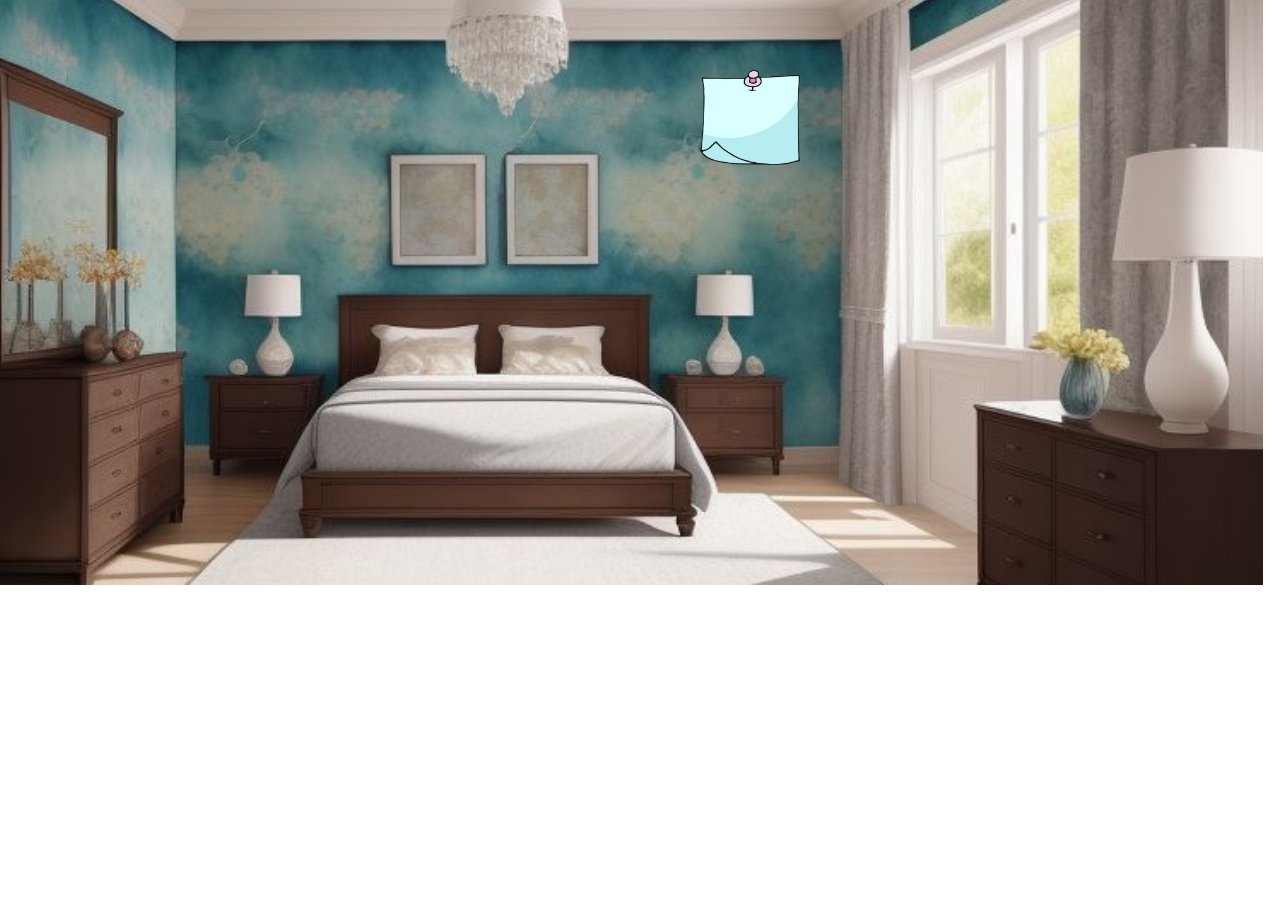
<file: index.html>
<!DOCTYPE html>
<html lang="en">
<head>
    <meta charset="UTF-8">
    <meta name="viewport" content="width=device-width, initial-scale=1.0">
    <title>Bedroom</title>
    <script src="./bedroom-1/bedroom.js" defer></script>
    <link rel="stylesheet" type="text/css" href="./bedroom-1/bedroom.css">
    <link rel="icon" type="image/x-icon" href="./bedroom-1/Logo.png">
</head>
<body>
    <img src="./bedroom-1/bed_room.jpg" id="background">
    <div id="note-container">
        <button onclick="note()"><img src="./bedroom-1/note.png" id="note"></button>
        <div id="p1" class="p-content">
            <button class="close-btn" onclick="closeNote()">X</button>
            <p>Welcome to the Online Clue Game!<br>
            Objective:<br>
            Uncover the identity of the thief among four suspects.<br>
            Gameplay:<br>
            Navigate through the rooms in order: Starting from the top left corner, proceed to the bottom right corner, visiting three rooms in total.<br>
            Gather clues: In each room, you will find a clue that you must memorize.<br>
            Solve the mystery: Once you have all three clues, proceed to the final interrogation room to identify the thief.<br><br>
            </p>
        </div>
        <div id="p2" class="p-content">
            <button class="close-btn" onclick="closeNote()">X</button>
            <p>
            Story:<br>
            In the heart of the bustling city, a daring heist has taken place! A priceless artifact has stolen from the Oakhaven Manor!<br>
            You have been summoned to unravel the mystery. Your mission is to navigate through the many rooms of the manor,  figure out the hidden clues , and expose the thief.<br>
            Embark on your quest, detectives! The fate of Oakhaven Manor's legacy rests in your hands.
            </p>
        </div>
    </div>
    <center><button id="homepage" onclick="window.location.href='/homepage/homepage.html'">Go to homepage</button></center>
</body>
</html>
</file>
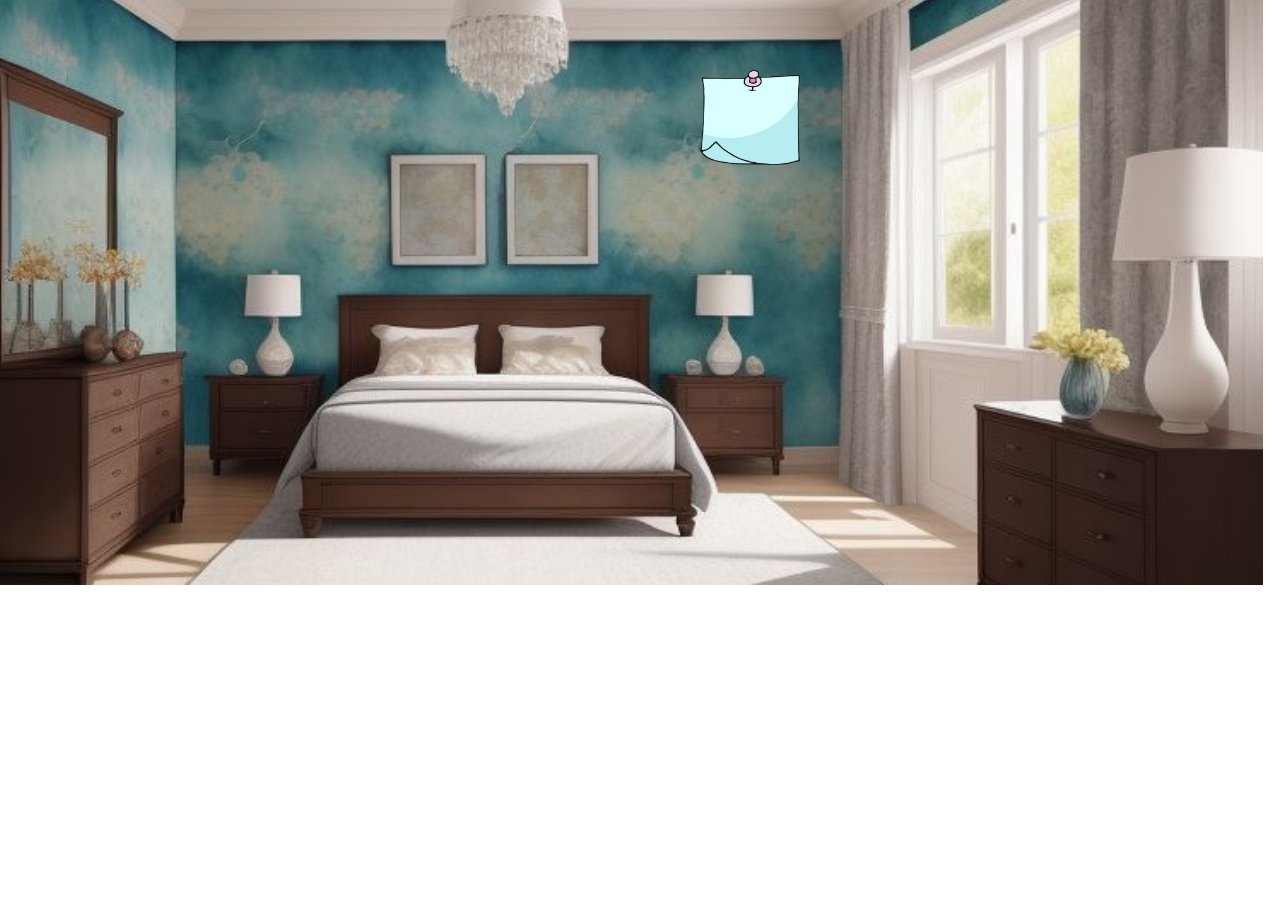
<file: bedroom-1/bedroom.html>
<!DOCTYPE html>
<html lang="en">
<head>
    <meta charset="UTF-8">
    <meta name="viewport" content="width=device-width, initial-scale=1.0">
    <title>Bedroom</title>
    <script src="bedroom.js"></script>
    <link rel="stylesheet" type="text/css" href="bedroom.css">
</head>
<body>
    <img src="bed_room.jpg" id="background">
    <div id="note-container">
        <button onclick="note()"><img src="note.png" id="note"></button>
    </div>

</body>
</html>
</file>
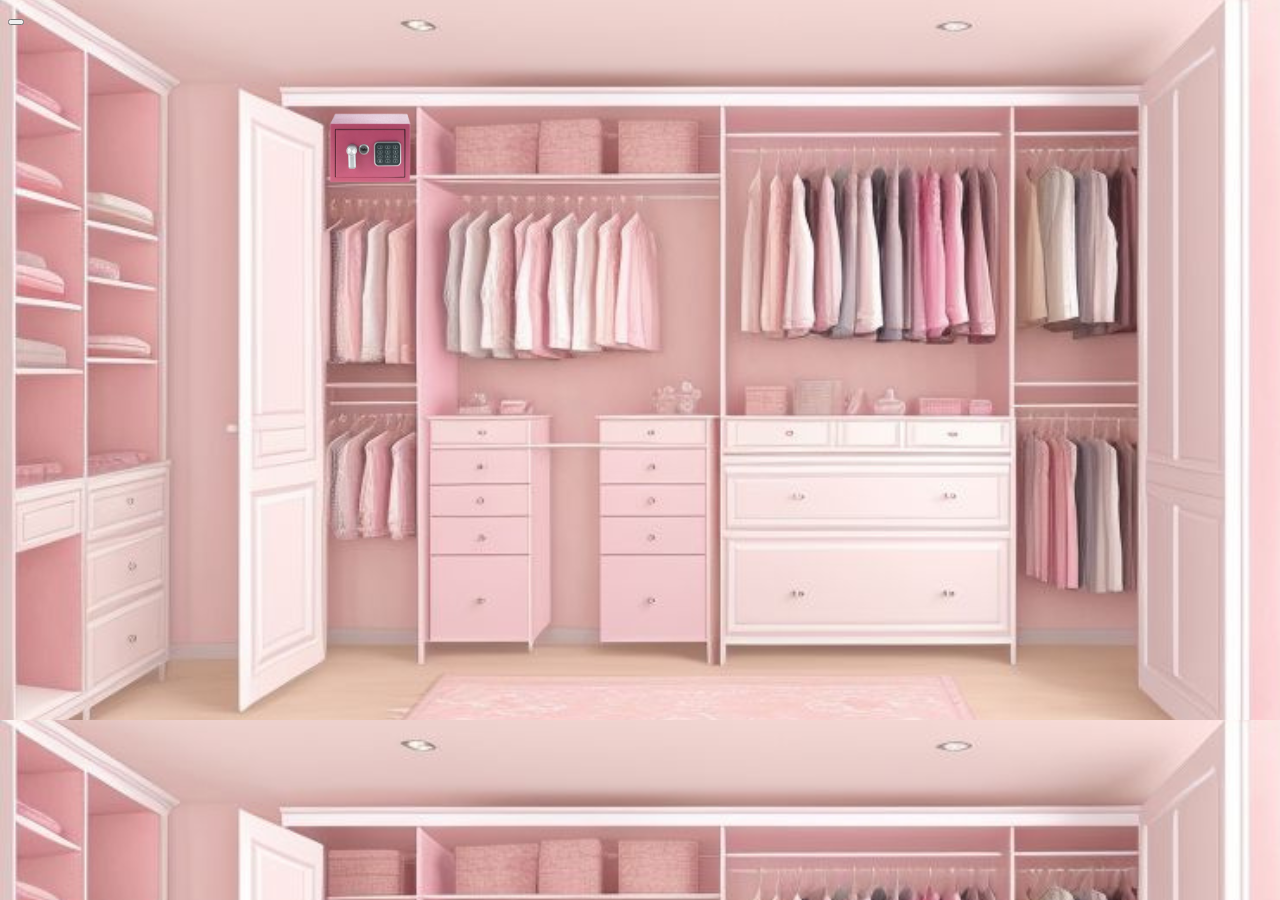
<file: closet_room-4/closetroom.html>
<!DOCTYPE html>
<html lang="en">
<head>
    <meta charset="UTF-8">
    <meta name="viewport" content="width=device-width, initial-scale=1.0">
    <title>Closet Room</title>
    <script src="closetroom.js"></script>
    <link rel="stylesheet" type="text/css" href="closetroom.css">
</head>
<body>
    
    <button onclick="generateGame()"> <img src="safe.webp" id="safe"></button>
    <div class="game-area" id="game-area">
        <input type="button" onclick="compTrue()" name="Start" value="Start" id="start">
        <div class="game-board" id="game-board"></div>
            <button id="tryagain" onclick="generateGame()">Try again</button>
            <center><button id="homepage" onclick="homepage()">Go to homepage</button></center>
            
    </div>

</body>
</html>
</file>
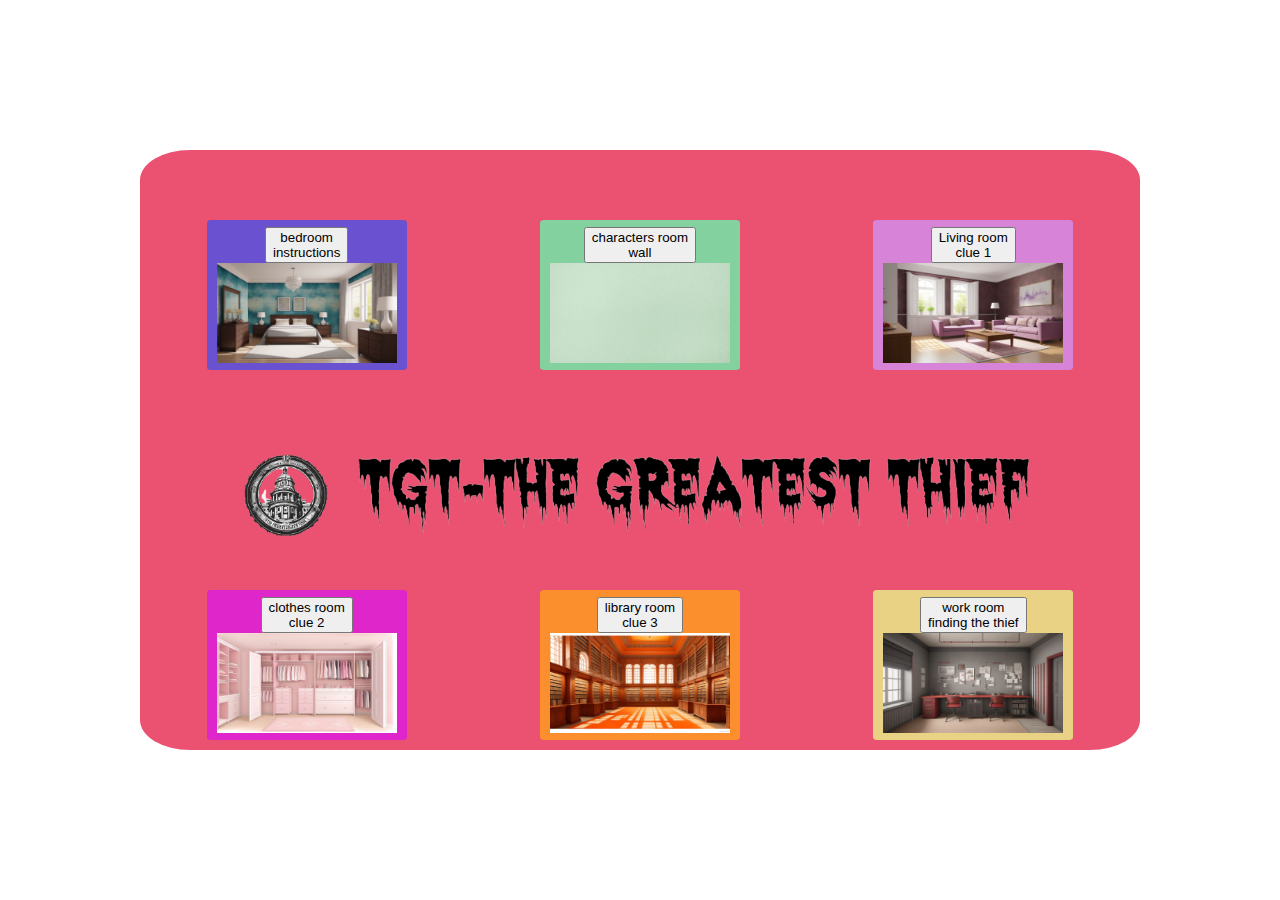
<file: homepage/homepage.html>
<!DOCTYPE html>
<html lang="en">
<head>
    <meta charset="UTF-8">
    <meta name="viewport" content="width=device-width, initial-scale=1.0">
    <title>homepage</title>
    <link rel="stylesheet" href="homepage.css">
    <script src="homepage.js" defer></script>
    <link rel="icon" type="image/x-icon" href="Logo.png">
</head>
<body>
    <div id="rooms">
        <div id="up">
            <div id="r1">
                <button>bedroom <br>instructions</button>
                <img src="bed_room.jpg" onclick="gotobedroom()" class="img">
            </div>   
            <div id="r2">
                <button>characters room<br> wall</button>
                <img src="wall.jpg" onclick="gotocharacters()" class="img">
            </div>   
            <div id="r3">
                <button>Living room<br> clue 1</button>
                <img src="living room.jpg" onclick="gotosalon()" class="img">
            </div> 
        </div>
        <div id="logo" class="logo-container">
            <img src="Logo.png" class="logo">
            <img src="title.png" id="title">
        </div>        
        <div id="down">            
            <div id="r4">
                <button>clothes room<br> clue 2</button>
                <img src="closet room.jpg" onclick="gotoclothest()" class="img">  
            </div>
            <div id="r5">
                <button>library room <br> clue 3</button>
                <img src="library.jpg" onclick="gotolibarary()" class="img">
            </div>
            <div id="r6">
                <button>work room <br> finding the thief</button>
                <img src="work room.jpg" onclick="gotoworkroom()" class="img">
            </div>    
        </div>
    </div>
</body>
</html>
</file>
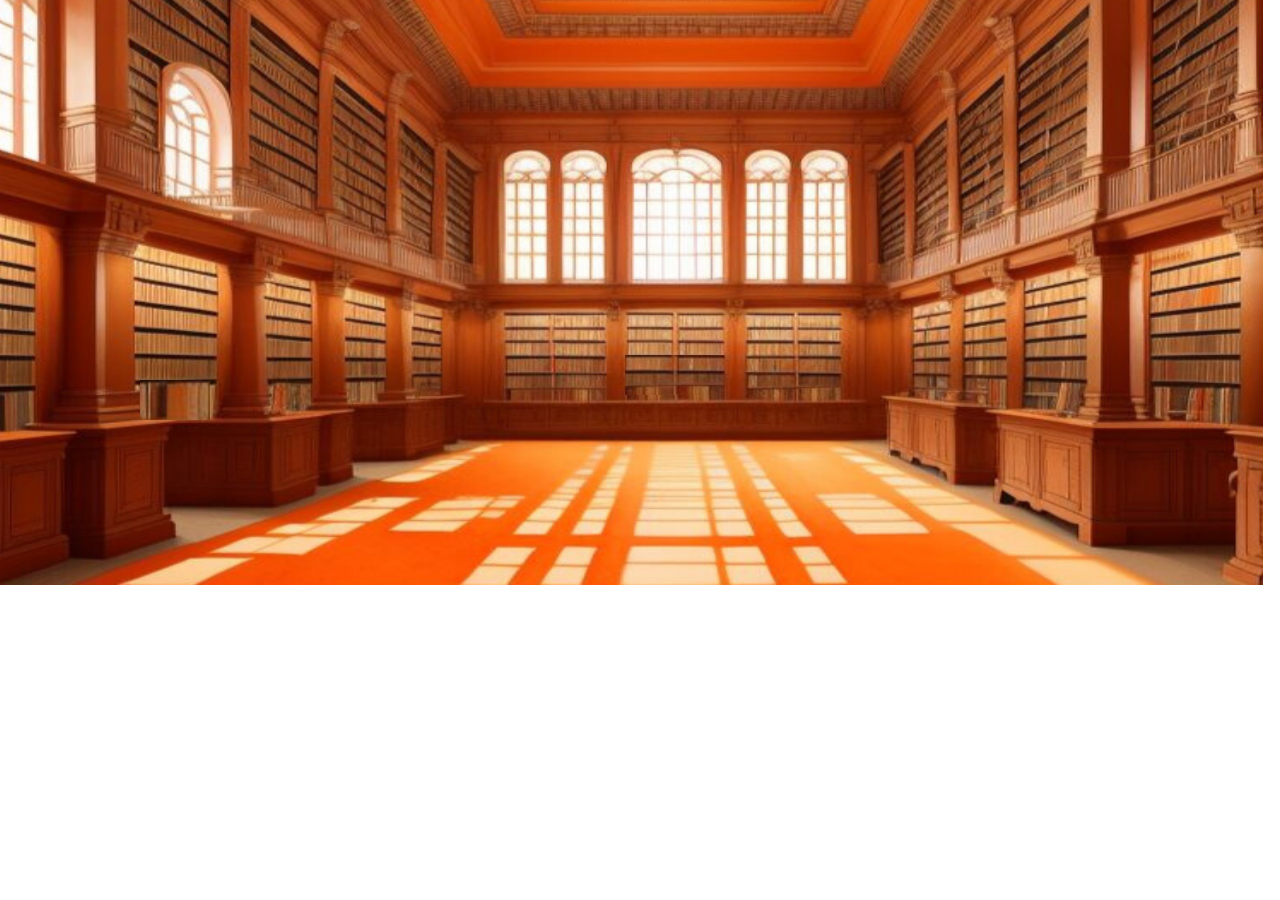
<file: library-4/library.html>
<!DOCTYPE html>
<html lang="en">
<head>
    <meta charset="UTF-8">
    <meta name="viewport" content="width=device-width, initial-scale=1.0">
    <title>Library</title>
    <script src="library.js"></script>
    <link rel="stylesheet" type="text/css" href="library.css">
</head>
<body>
    <img src="library.jpg" id="background">
    <button><img src="books1.png" id="books1"></button>
    <button><img src="books2.png" id="books2"></button>
</body>
</html>
</file>
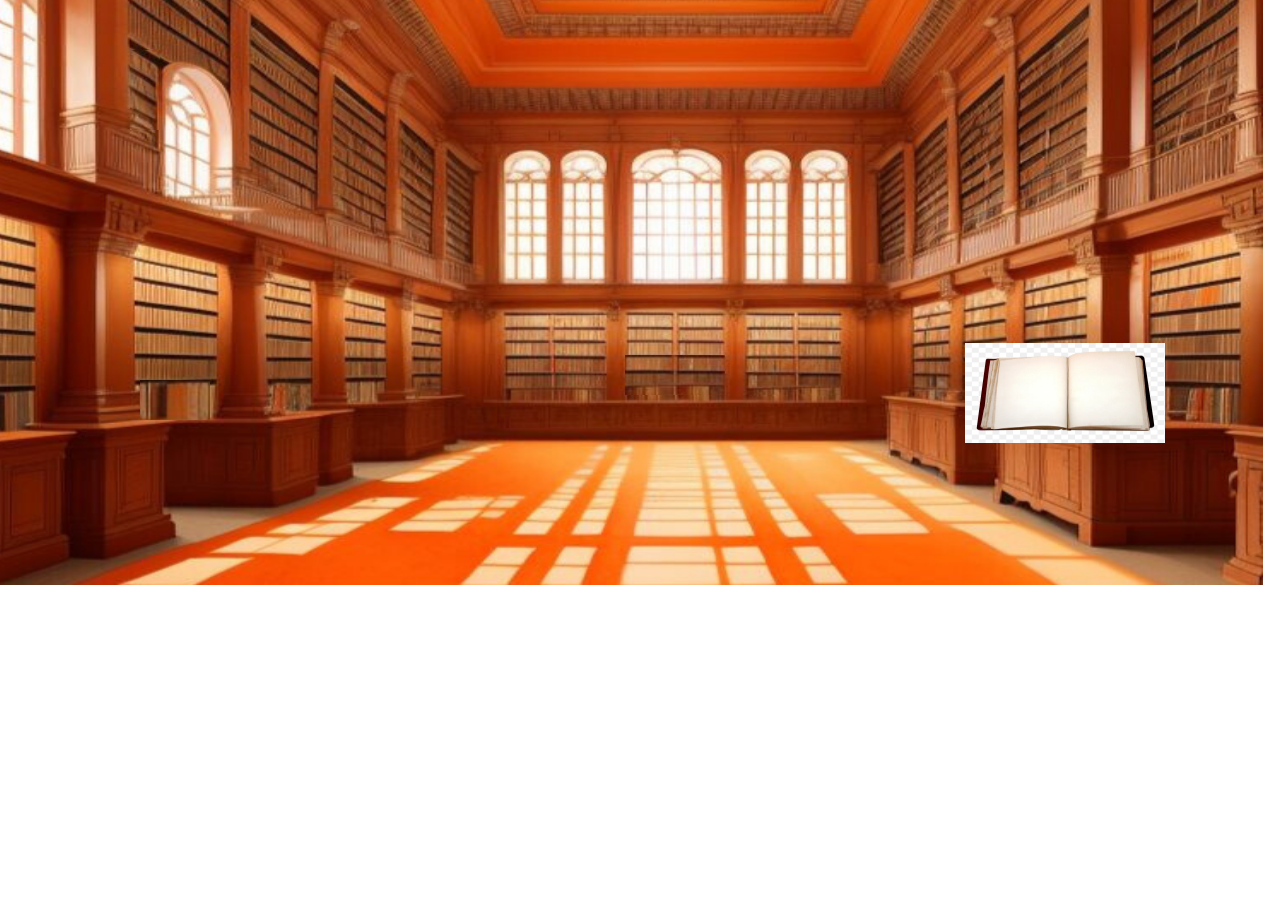
<file: library-5/library.html>
<!DOCTYPE html>
<html lang="en">
<head>
    <meta charset="UTF-8">
    <meta name="viewport" content="width=device-width, initial-scale=1.0">
    <title>Library</title>
    <script src="library.js"></script>
    <link rel="stylesheet" type="text/css" href="library.css">
</head>
<body>
    <img src="library.jpg" id="background">
    <button><img src="books1.png" id="books1" onclick="books1()"></button>
    <button><img src="books2.png" id="books2" onclick="books2()"></button>
    <button><img src="books3.png" id="books3" onclick="books3()"></button>
    <button><img src="books4.png" id="books4" onclick="books4()"></button>
    <center><img src="open_book.webp" id="open_book"></center>
</body>
</html>
</file>
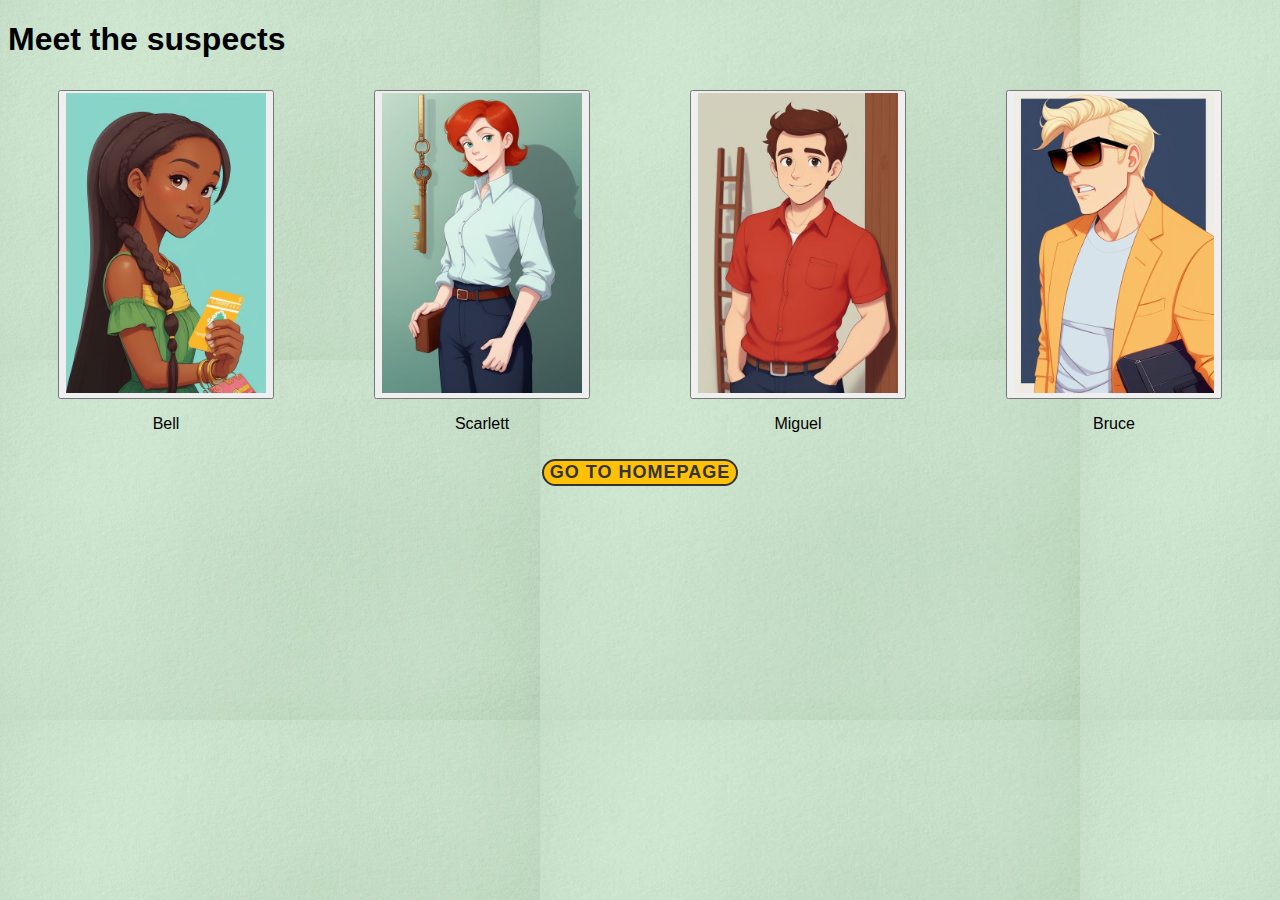
<file: wall-2/wall.html>
<!DOCTYPE html>
<html lang="en">
<head>
    <meta charset="UTF-8">
    <meta name="viewport" content="width=device-width, initial-scale=1.0">
    <title>Wall</title>
    <script src="wall.js"></script>
    <link rel="stylesheet" type="text/css" href="wall.css">
    <link rel="icon" type="image/x-icon" href="Logo.png">
</head>
<body>
    <h1>Meet the suspects</h1>
    <div id="all">
        <div id="card_thief" class="suspects">
            <button><img src="card thief.jpg" onclick="bell()"></button>
            <p>Bell</p>
        </div>
        <div id="key_thief" class="suspects">
            <button ><img src="key thief.jpg" onclick="Scarlett()"></button>
            <p>Scarlett</p>
        </div>
        <div id="suitcase" class="suspects">
            <button><img src="ladder thief.jpg" onclick="Miguel()"></button>
            <p>Miguel</p>
        </div>
        <div id="ladder_thief" class="suspects"> 
            <button><img src="suitcase man.jpg" onclick="Bruce()"></button>
            <p>Bruce</p>
        </div>
    </div>
    <div id="info">
        <button id="close-button" onclick="closeInfo()">X</button>
        <p id="info_p"></p>
    </div>
    <center><button id="homepage" onclick="homepage()">Go to homepage</button></center>
</body>
</html>
</file>
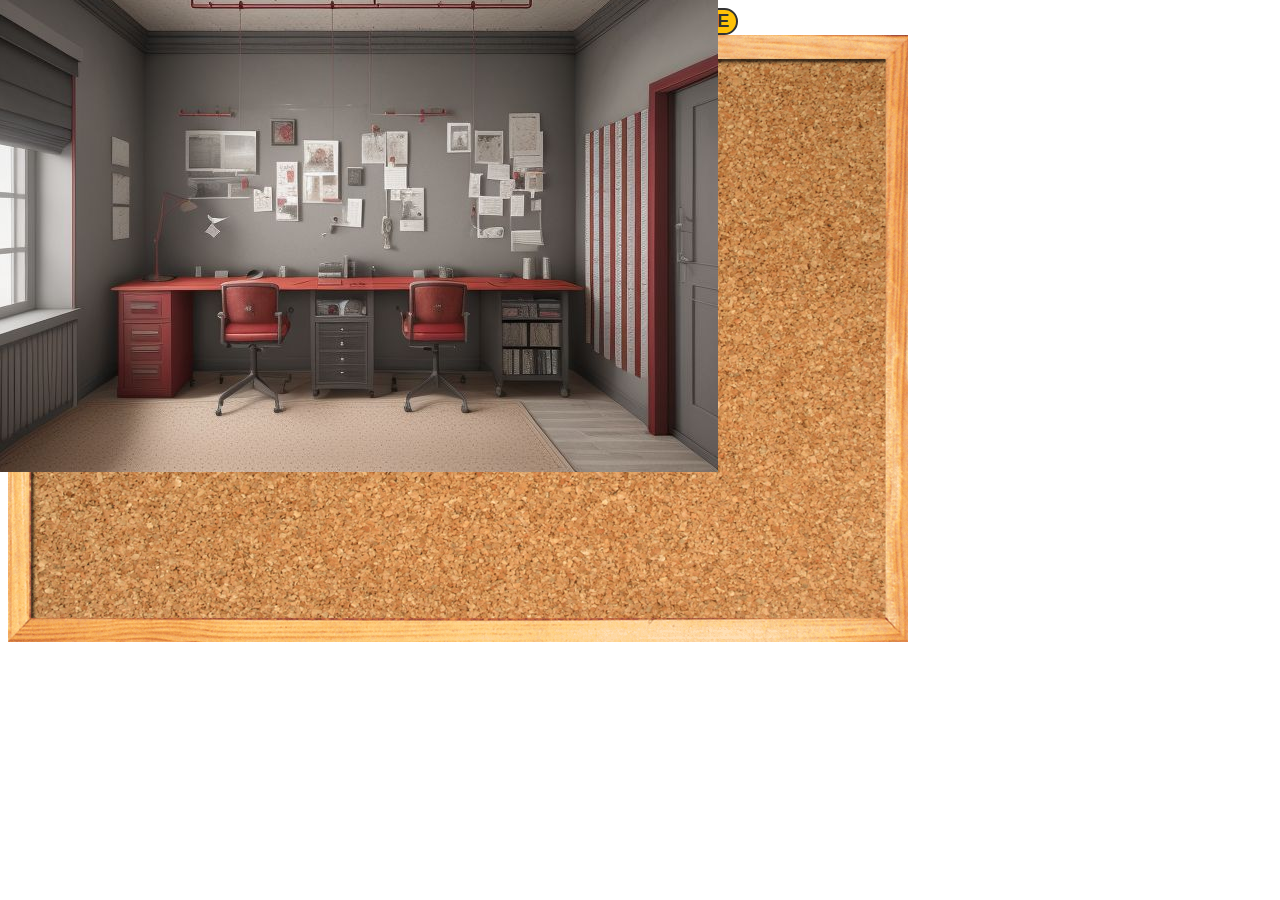
<file: workroom-6/workroom.html>
<!DOCTYPE html>
<html lang="en">
<head>
    <meta charset="UTF-8">
    <title>Document</title>
    <link rel="stylesheet" type="text/css" href="workroom.css">
    <link rel="icon" type="image/x-icon" href="Logo.png">
    <script src="workroom.js"></script>
</head>
<body>
    <div  id="background">
        <img src="work_room.jpg">
    </div>
    <center><button id="homepage" onclick="homepage()">Go to homepage</button></center>
    <img src="woodbord2.png" id="woodbord2" onclick="poppic()">
</body>
</html>
</file>
<file: bedroom-1/bedroom.css>
#background{
    width: 1313px;
    height: 625px;
    position: absolute;
    top: -40px;
    left: -50px;
    z-index: 1;
}
#note {
    width: 100px;
    position: absolute;
    top: 70px; 
    left: 700px; 
    z-index: 2;
}
</file>
<file: closet_room-4/closetroom.css>
body{
    background-image: url("closetroom.png");
}

#safe {
    width: 100px;
    position: absolute;
    top: 100px; 
    left: 320px; 
    z-index: 2;
}

.game-area {
    margin: 0 auto;
    text-align: center;
    padding-top: 20px;
    z-index: 2;
}

.game-options select, .game-options input {
    border: 1px solid #333;
    padding: 10px;
    margin-right: 10px;
    z-index: 2;
}

.game-board {
    margin-top: 50px;
    padding: 10px;
    z-index: 2;
}

.grid-cell {
    font-size: 40px;
    padding: 15px 25px;
    width: 90px;
    background-color: #FCFCFC;
    z-index: 2;
}

.green-player {
    font-size: 40px;
    padding: 15px 25px;
    width: 90px;
    background-color: green;
    color: #FFF;
    z-index: 2;
}

.red-player {
    font-size: 40px;
    padding: 15px 25px;
    width: 90px;
    background-color: red;
    color: #FFF;
    z-index: 2;
}
#start{
    visibility: hidden;
    font-size: 18px;
    color: #fff;
    background-color: #7167b0;
    border: none;
    border-radius: 5px;
    cursor: pointer;
    box-shadow: 0 5px 10px rgba(0, 0, 0, 0.2);
    transition: background-color 0.3s, transform 0.3s;
}
#start:hover{
    background-color: #342a77;
    transform: translateY(-3px);
}
#start:active{
    background-color: #7b82df;
    transform: translateY(1px);
}
#tryagain{
    visibility: hidden;
    font-size: 18px;
    color: #fff;
    background-color: #dc3545;
    border: none;
    border-radius: 5px;
    cursor: pointer;
    box-shadow: 0 5px 10px rgba(0, 0, 0, 0.2);
    transition: background-color 0.3s, transform 0.3s;
}
#tryagain:hover{
    background-color: #c82333;
    transform: translateY(-3px);
}
#tryagain:active{
    background-color: #bd2130;
    transform: translateY(1px);
}
#homepage{
    visibility: hidden;
    font-size: 18px;
    color: #333;
    background-color: #ffc107;
    border: 2px solid #333;
    border-radius: 50px;
    cursor: pointer;
    text-transform: uppercase;
    letter-spacing: 1px;
    font-weight: bold;
    transition: background-color 0.3s, color 0.3s, box-shadow 0.3s;
}
#homepage:hover{
    background-color: #ffca28;
    color: #fff;
    box-shadow: 0 5px 15px rgba(0, 0, 0, 0.2);
}
#homepage:active{
    background-color: #ffb300;
    box-shadow: 0 3px 7px rgba(0, 0, 0, 0.3);
}
</file>
<file: homepage/homepage.css>
body {
    display: flex;
    flex-direction: column;
    align-items: center;
    justify-content: center;
    height: 100vh;
    margin: 0;
}

#rooms {
    background-color: rgb(235, 81, 112);
    height: 600px;
    width: 1000px;
    display: flex;
    flex-direction: column;
    align-items: center;
    justify-content: space-between;
    border-radius: 5%;
}

#r1, #r2, #r3, #r4, #r5, #r6 {
    height: 150px;
    width: 200px;
    align-items: center;
    border-radius: 2%;
    display: flex;
    flex-direction: column;
    justify-content: center;
    margin: 10px;
}
#r1{
    background-color:rgba(81, 81, 224, 0.847);
}
#r2{
    background-color:rgba(111, 233, 166, 0.847);
}
#r3{
    background-color:rgba(211, 140, 235, 0.847);
}
#r4{
    background-color:rgba(220, 31, 220, 0.847);
}
#r5{
    background-color:rgba(254, 155, 33, 0.847);
}
#r6{
    background-color:rgba(232, 234, 136, 0.847);
}

#up, #down {
    display: flex;
    justify-content: space-around;
    width: 100%;
}


.img {
    height: 100px;
    width: 180px;
    cursor: pointer;
}
#homepage{
    font-size: 18px;
    color: #333;
    background-color: #ffc107;
    border: 2px solid #333;
    border-radius: 50px;
    cursor: pointer;
    text-transform: uppercase;
    letter-spacing: 1px;
    font-weight: bold;
    transition: background-color 0.3s, color 0.3s, box-shadow 0.3s;
}
#homepage:hover{
    background-color: #ffca28;
    color: #fff;
    box-shadow: 0 5px 15px rgba(0, 0, 0, 0.2);
}
#homepage:active{
    background-color: #ffb300;
    box-shadow: 0 3px 7px rgba(0, 0, 0, 0.3);
}
.logo-container {
    display: flex;
    flex-direction: row;
    align-items: center;
    justify-content: center;
    margin: 10px;
}

.logo {
    height: 100px;
    width: 100px;
    margin-right: 10px; 
}

#up {
    margin-bottom: 50px; 
    margin-top: 60px;
}

#down {
    margin-top: 20px; 
}
#title{
    width: 700px;
}
</file>
<file: library-4/library.css>
#background{
    width: 1313px;
    height: 625px;
    position: absolute;
    top: -40px;
    left: -50px;
    z-index: 1;
}
#books1{
    position: absolute;
    top: 355px; 
    left: 625px; 
    width: 100px;
    height: 40px;
    z-index: 2;
}
#books2{
    position: absolute;
    top: 380px; 
    left: 140px; 
    width: 70px;
    height: 40px;
    z-index: 2;
}
</file>
<file: library-5/library.css>
#background{
    width: 1313px;
    height: 625px;
    position: absolute;
    top: -40px;
    left: -50px;
    z-index: 1;
}
#books1{
    position: absolute;
    top: 355px; 
    left: 625px; 
    width: 100px;
    height: 40px;
    z-index: 2;
    cursor: pointer;
}
#books2{
    position: absolute;
    top: 380px; 
    left: 140px; 
    width: 70px;
    height: 40px;
    z-index: 2;
    cursor: pointer;
}
#books3{
    position: absolute;
    top: 50px; 
    left: 130px; 
    width: 30px;
    height: 80px;
    z-index: 2;
    cursor: pointer;
}
#books4{
    position: absolute;
    top: 342.5px; 
    left: 965px; 
    width: 40px;
    height: 15px;
    z-index: 2;
    cursor: pointer;
}
#open_book{
    visibility: visible;
    z-index: 2;
    width: 200px;
    height: 100px;
    position: absolute;
    top: 342.5px; 
    left: 965px; 
    
}
</file>
<file: wall-2/wall.css>
body {
    background-image: url("wall.jpg");
    font-family: Arial, sans-serif;
}

#all {
    display: flex;
    justify-content: space-around;
    align-items: center;
    flex-wrap: nowrap;
    width: 100%;
    margin: 0 auto;
}

.suspects {
    text-align: center;
    margin: 10px;
}

.suspects img {
    width: 200px; 
    height: auto; 
}

#homepage {
    font-size: 18px;
    color: #333;
    background-color: #ffc107;
    border: 2px solid #333;
    border-radius: 50px;
    cursor: pointer;
    text-transform: uppercase;
    letter-spacing: 1px;
    font-weight: bold;
    transition: background-color 0.3s, color 0.3s, box-shadow 0.3s;
}

#homepage:hover {
    background-color: #ffca28;
    color: #fff;
    box-shadow: 0 5px 15px rgba(0, 0, 0, 0.2);
}

#homepage:active {
    background-color: #ffb300;
    box-shadow: 0 3px 7px rgba(0, 0, 0, 0.3);
}

#info {
    visibility: hidden;
    background-color: #fff;
    padding: 20px;
    border: 2px solid #333;
    border-radius: 10px;
    position: absolute;
    top: 200px; 
    left: 50%; 
    transform: translateX(-50%);
    z-index: 2;
    width: 300px;
}

#info_p {
    margin: 0;
}

#close-button {
    background-color: transparent;
    border: none;
    font-size: 20px;
    font-weight: bold;
    cursor: pointer;
    float: right;
}

#close-button:hover {
    background-color: red;
    color: white;
}
</file>
<file: workroom-6/workroom.css>
#background {
    width: 1330px;
    height: 625px;
    position: absolute;
    top: -40px;
    left: -50px;
    z-index: 1;
}

#homepage {
    font-size: 18px;
    color: #333;
    background-color: #ffc107;
    border: 2px solid #333;
    border-radius: 50px;
    cursor: pointer;
    text-transform: uppercase;
    letter-spacing: 1px;
    font-weight: bold;
    transition: background-color 0.3s, color 0.3s, box-shadow 0.3s;
}

#homepage:hover {
    background-color: #ffca28;
    color: #fff;
    box-shadow: 0 5px 15px rgba(0, 0, 0, 0.2);
}

#homepage:active {
    background-color: #ffb300;
    box-shadow: 0 3px 7px rgba(0, 0, 0, 0.3);
}
#board-container img {
    width: 100px; 
    height: auto; 
    z-index: 2;
}

#picture {
    z-index: 2;
    position: absolute; 
    top: 80px; 
    left: 300px;
    height: 80px; 
    width: 100px;
}



#board-container {
    z-index: 4;
    position: absolute;
    top: 0;
    left: 0;
    width: 100%;
    height: 100%;
    display: none; /* נסתר בתחילה */
}

.button {
    position: absolute
}
</file>
